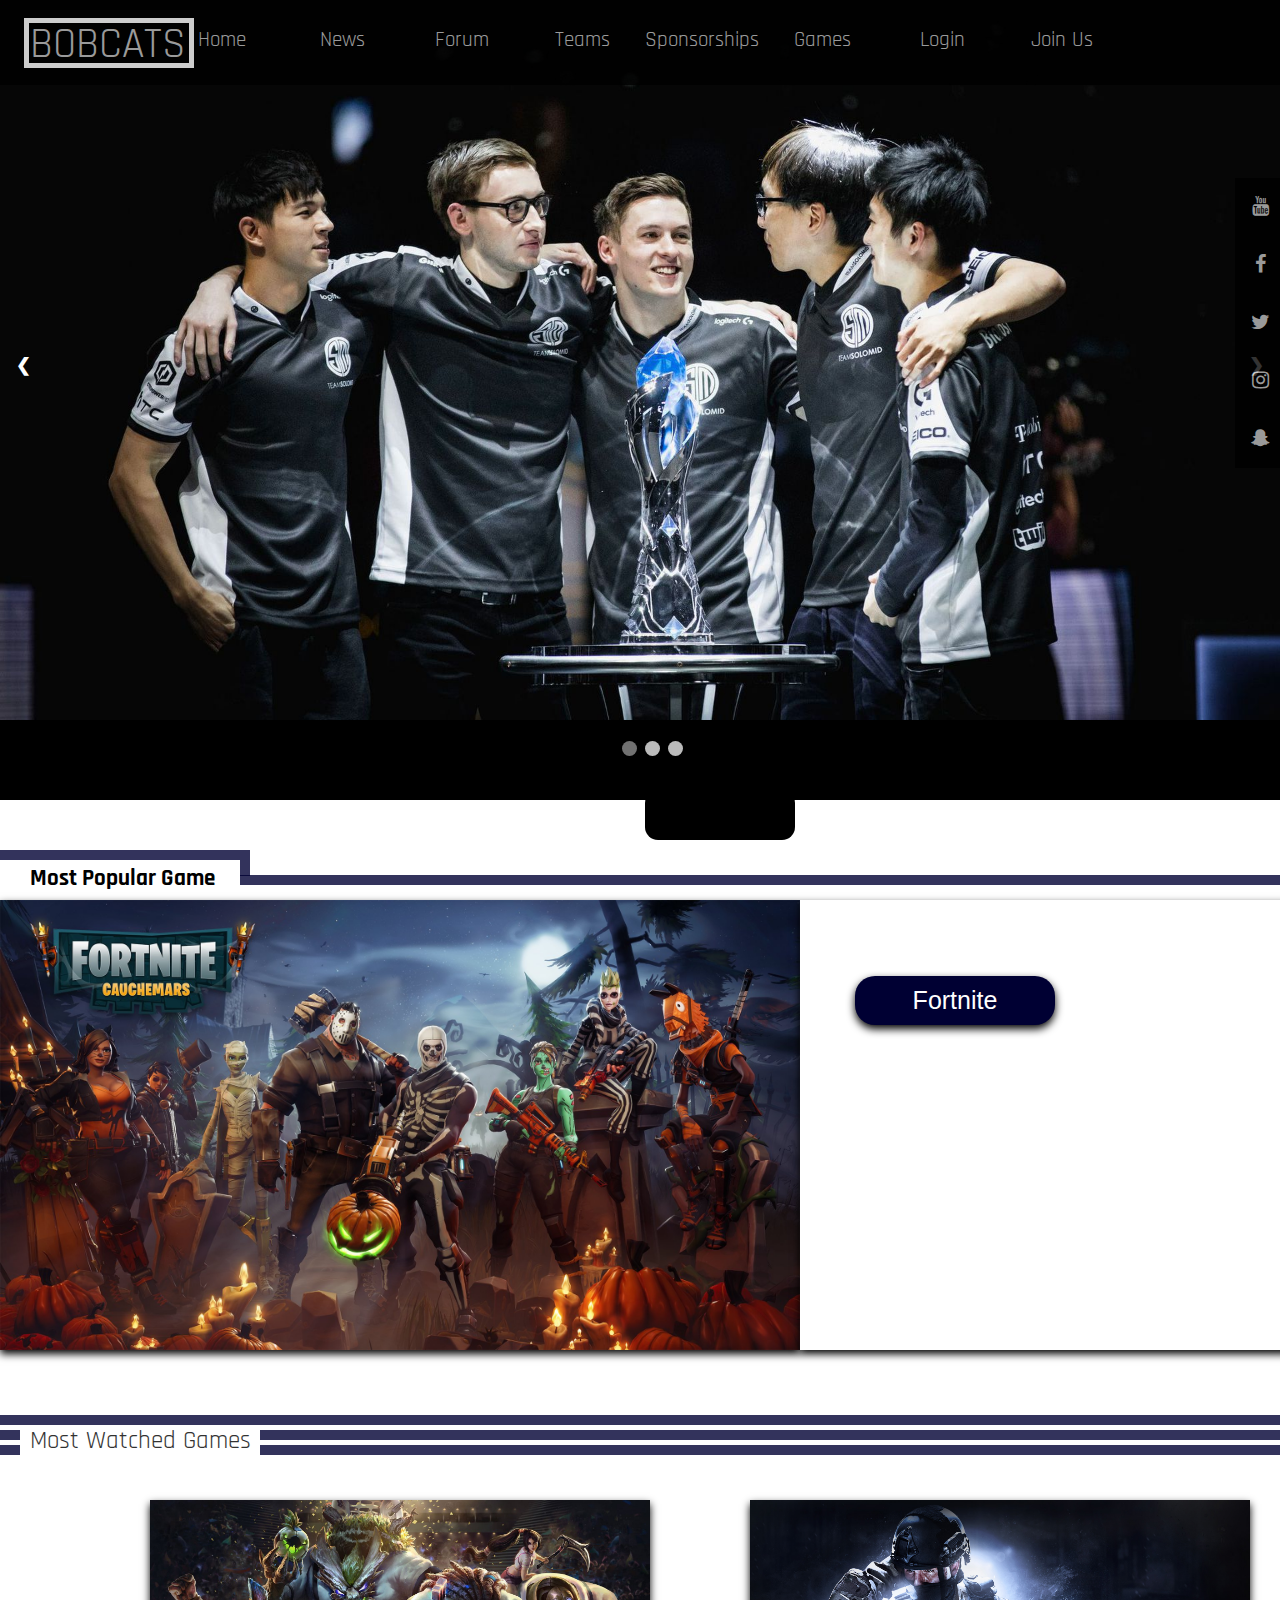
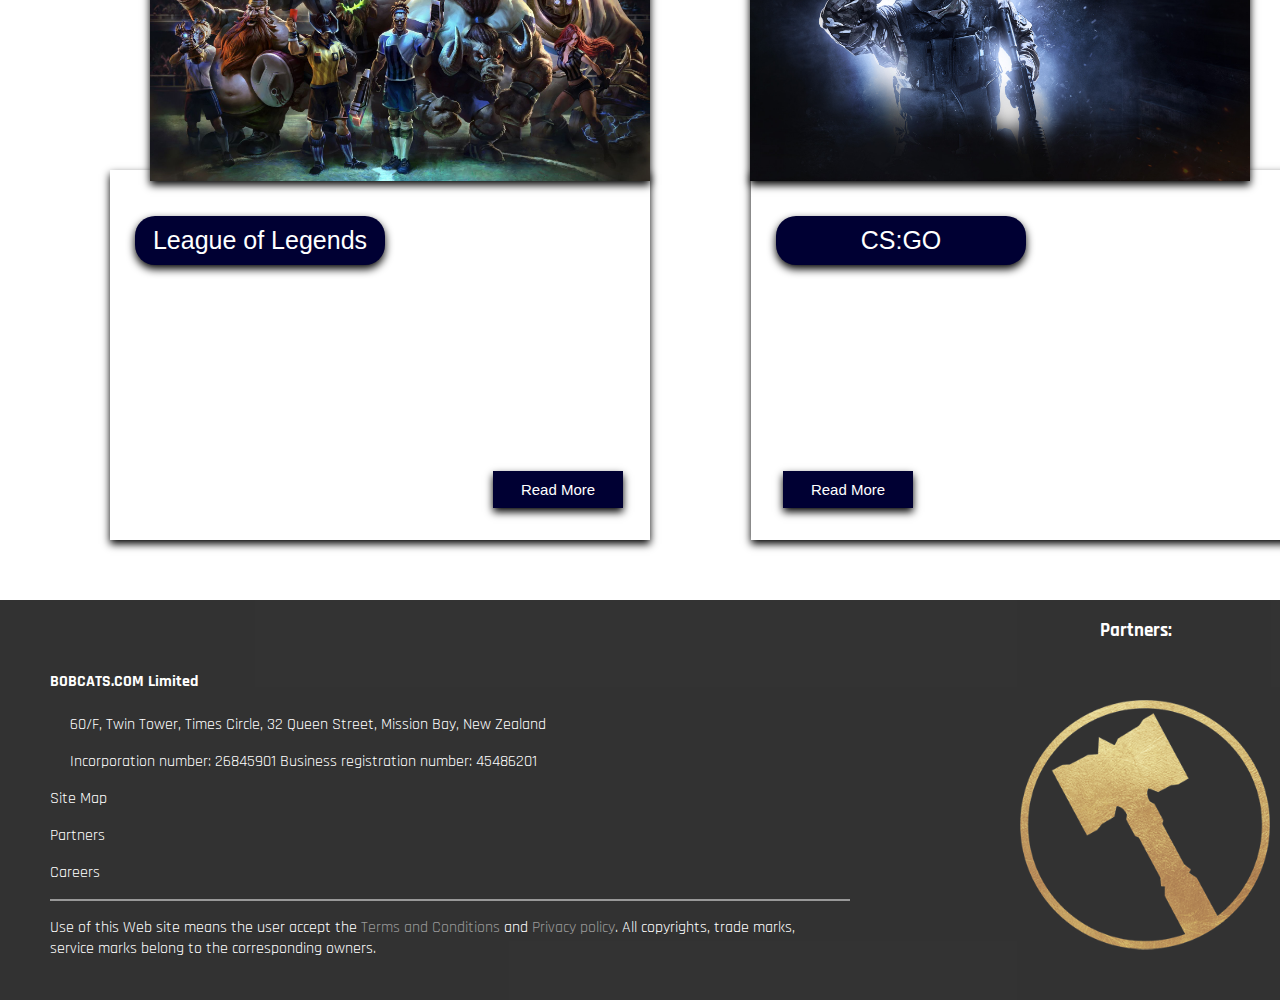
<file: Gaming Website/public_html/index.html>
<!DOCTYPE html>
<html>
<head>
  <meta charset="utf-8">
  <meta name="viewport" content="width=device-width, initial-scale=1.0">
  <title>Bobcats</title>
  <link rel="stylesheet" href="CSS/stylesheet.css" type="text/css">
  <link rel="stylesheet" href="https://cdnjs.cloudflare.com/ajax/libs/font-awesome/4.7.0/css/font-awesome.min.css">
  <link rel='stylesheet prefetch' href='http:////netdna.bootstrapcdn.com/font-awesome/4.0.3/css/font-awesome.css'>
  <link href="https://fonts.googleapis.com/css?family=Rajdhani:700" rel="stylesheet">
<!-- Font Link: https://fonts.google.com/?sort=popularity&selection.family=Rajdhani:700 -->
</head>
<body>

<script>
	alert("For full perfomance please follow this step: Open in Microsoft Edge, Zoom the page to 135%, Connect to the internet")
</script>

<!-- Header -->

<!-- Horizontal Navigation Link: http://css-snippets.com/simple-horizontal-navigation/ -->
<div class="nav">
      <ul>
		<div class="logoborder">
			
		</div>
		<div class="logo">
			<li><a href="index.html">BOBCATS</a></li>
		</div>
		<div class="navfont">
			<li class="home"><a href="index.html">Home</a></li>
			<li class="tutorials"><a href="news.html">News</a></li>
			<li class="about"><a href="forum.html">Forum</a></li>
			<li class="news"><a href="theteam.html">Teams</a></li>
			<li class="contact"><a href="sponsorships.html">Sponsorships</a></li>
			<li class="contact"><a href="games.html">Games</a></li>
			<li class="contact"><a href="login.html">Login</a></li>
			<li class="joinus"><a href="joinus.html">Join Us</a></li>
		<div>
      </ul>
</div>

</script>

<!-- Search Bar -->

<div class="search">
	<form style="margin:auto; max-width:300px">
		<span class="search1" style="font-size:30px; cursor:pointer" onclick="openNav()"><i class="fa fa-search"></i></span>
	</form>
</div>

<!-- Off-canvas Menu -->

<!-- Off-canvas Menu Link: https://www.w3schools.com/howto/tryit.asp?filename=tryhow_js_sidenav_push -->

<div id="mySidenav" class="sidenav">
  <a href="javascript:void(0)" class="closebtn" onclick="closeNav()">&times;</a>
  <input class="search3" type="text" placeholder="Search.." name="search2">
</div>

<script>
function openNav() {
    document.getElementById("mySidenav").style.width = "250px";
    document.getElementById("main").style.marginLeft = "250px";
}

function closeNav() {
    document.getElementById("mySidenav").style.width = "0";
    document.getElementById("main").style.marginLeft= "0";
}
</script>

<!-- Section2 -->

<!-- Slideshow Link: https://www.w3schools.com/howto/tryit.asp?filename=tryhow_js_slideshow -->
<!-- Image Overlay Title Link: https://www.w3schools.com/howto/tryit.asp?filename=tryhow_css_image_overlay_title -->

<div class="section2">

	<div class="slideshow-container">

		<div class="mySlides fade">
			<div class="numbertext">1 / 3</div>
				<div class="textimage">
					<img class="image" src="images/tsm.jpg" style="width:100%">
						<div class="overlay">
						<p><strong>The Dream Has Ended.</strong><br><br>
						Over the half-decade, Bobcats has never missed a North American finals. It has been three years since another team, Cloud9, was able to knocked Team Liquid out in 
						the finals and become NA LCS Champions and five years since TSM managed the same feat. Surprisingly, for the first time in NA LCS history, Our team will not be in the finals, 
						but none of the other champions will either.
						</p>
						</div>
				</div>
		</div>

		<div class="mySlides fade">
			<div class="numbertext">2 / 3</div>
				<div class="textimage">
					<img src="images/PUBGTICGN.jpg" style="width:100%">
						<div class="overlay">
						<p><strong>Season 1 Competition.</strong><br><br>
						Today PUBG cooperation is proud to announce PUBG Global Invitational 2018 (PGI 2018), an esports tournament where 20 top professional PUBG teams from all over the world will compete for a 
						total of US $2 million in prizes and the ultimate PUBG bragging rights. Bobcats team which represents New Zealand will take part in this tournament. It will take place 
						in Berlin, Germany from July 25 through July 29. 
						</p>
						</div>
				</div>
		</div>

		<div class="mySlides fade">
			<div class="numbertext">3 / 3</div>
				<div class="textimage">
					<img src="images/SKT.png" style="width:100%">
						<div class="overlay">
						<p><strong>New Skins</strong><br><br>
						The new set of SKT T1(aka Bobcats) Worlds skins are now available! All of the skins have updated particles, models, sound effects and visual effects plus 
						their unique recalls. These skins were also designed to reflect our team members characteristic. It costs 800 RP for each skin and 3800 RP for the whole set. 
						</p>
						</div>
				</div>
		</div>

		<a class="prev" onclick="plusSlides(-1)">&#10094;</a>
		<a class="next" onclick="plusSlides(1)">&#10095;</a>

	</div>
	<br>

	<div style="text-align:center">
		<span class="dot" onclick="currentSlide(1)"></span> 
		<span class="dot" onclick="currentSlide(2)"></span> 
		<span class="dot" onclick="currentSlide(3)"></span> 
	</div>

<script>
var slideIndex = 1;
showSlides(slideIndex);

function plusSlides(n) {
  showSlides(slideIndex += n);
}

function currentSlide(n) {
  showSlides(slideIndex = n);
}

function showSlides(n) {
  var i;
  var slides = document.getElementsByClassName("mySlides");
  var dots = document.getElementsByClassName("dot");
  if (n > slides.length) {slideIndex = 1}    
  if (n < 1) {slideIndex = slides.length}
  for (i = 0; i < slides.length; i++) {
      slides[i].style.display = "none";  
  }
  for (i = 0; i < dots.length; i++) {
      dots[i].className = dots[i].className.replace(" active", "");
  }
  slides[slideIndex-1].style.display = "block";  
  dots[slideIndex-1].className += " active";
}
</script>

</div>

<div class="box1">

</div>

<!-- Section3 -->


<div id="title">
	<h3>Most Popular Game</h3>
</div>


<div class="fortniteline1">
	<p></p>
</div>

<div class="fortniteline2">
	<p></p>
</div>

<div class="fortniteline3">
	<p></p>
</div>

<div class="section3">
	
	<img class="fortnite" src="images/fortnite.jpg" alt="Fortnite">
</div>

<div class="content3">
	<h1><button class="button1"><span>Fortnite </span></button></h1> <!-- Animated Button Link: https://www.w3schools.com/howto/tryit.asp?filename=tryhow_css_buttons_animate1 -->
	<p style="text-align:center">New to Fortnite? Want to become a pro as fast as possible? Watch our tutorials on demolishing the rifts. You will learn about places to get good loots and improving your 
	aiming and shooting skills.</p>
</div>


<!-- Section4 -->

<div id="title1">
	<p>Most Watched Games</p>
</div>

<div class="titleline1">
	<p></p>
</div>

<div class="titleline2">
	<p></p>
</div>

<div class="titleline3">
	<p></p>
</div>

<div class="titleline4">
	<p></p>
</div>

<div class="titleline5">
	<p></p>
</div>


<div class="section4">

	<img class="leagueoflegends" src="images/lol1.jpg" alt="Fortnite">
		<div class="content4">
			<h1><button class="buttonlol"><span>League of Legends </span></button></h1>
			<p style="text-align:center">Season 7 playoffs at 16 April. Team will play head-to-head with other teams from various regions. On the first day, we will clash with Liverpool in 
			Group A. Let's the thrill begins.</p>
			<br>
			<p><button class="button2"><span>Read More </span></button></p> <!-- Animated Button Link: https://www.w3schools.com/howto/tryit.asp?filename=tryhow_css_buttons_animate1 -->
		</div>
		
	
</div>


<!-- Section5 -->

<div class="section5">

	<img class="csgo" src="images/csgo.png" alt="CS:GO">
		<div class="content5">
			<h1><button class="buttoncs"><span>CS:GO </span></button></h1>
			<p style="text-align:center">Tips and strategies for the new bomb maps. Cobblestone and Overpass were the most hardest maps to play with according to the statistic. This tutorial will explain 
			how to plant the bomb with a good timing and using different strategies to bypass the maps.</p>
			<br>
			<p><button class="button3"><span>Read More </span></button></p> <!-- Animated Button Link: https://www.w3schools.com/howto/tryit.asp?filename=tryhow_css_buttons_animate1 -->
		</div>
</div>

<!-- Footer -->

<div class="footer">
	<footer>
		<div class="left">
			<h4>BOBCATS.COM Limited</h4>
			<p style="text-indent: 20px;">60/F, Twin Tower, Times Circle, 32 Queen Street, Mission Bay, New Zealand</p> 
			<p style="text-indent: 20px;">Incorporation number: 26845901 Business registration number: 45486201</p>
			<p><a class="link" href="">Site Map</a></p>
			<p><a class="link" href="">Partners</a></p>
			<p><a class="link" href="">Careers</a></p>
				<div class="horizontalline">
					<p></p>
				</div>
			<p>Use of this Web site means the user accept the <a href="" style="color:grey; text-decoration: none">Terms and Conditions</a> and <a href="" style="color:grey; text-decoration: none">Privacy policy<a>. All copyrights, trade marks,<br> service marks belong to the corresponding owners.
			</p>	
		</div>
		
		<div class="center" >
			<h3>Partners:</h3>
				<div>
			<a href="https://ironsidecomputers.com/"><img style="position:absolute; top: 100px; left: -80px" width="250px"; height="250px"; class="mySlide w3-animate-fading" src="images/ironside.png" alt="Ironside"></a>
			<a href="https://www.razer.com/"><img style="position:absolute; top: 100px; left: -80px" width="250px"; height="250px"; class="mySlide w3-animate-fading" class="sponsor2" src="images/razer.png" alt="Razer"></a>
			<a href="https://www.coca-colacompany.com/"><img style="position:absolute; top: 100px; left: -180px;" width="400px"; height="200px"; class="mySlide w3-animate-fading" class="sponsor3" src="images/cocacola.png" alt="Cocacola"></a>
				</div>
		</div>
		
<script>
var myIndex = 0;
carousel();

function carousel() {
    var i;
    var x = document.getElementsByClassName("mySlide");
    for (i = 0; i < x.length; i++) {
       x[i].style.display = "none";  
    }
    myIndex++;
    if (myIndex > x.length) {myIndex = 1}    
    x[myIndex-1].style.display = "block";  
    setTimeout(carousel, 2000);    
}
</script>
		
	</footer>
</div>


<!-- Sticky social media bar -->

<!-- Sticky Social Bar Link: https://dcrazed.net/html-css3-social-media-buttons/ -->

<div class="icon-bar">

	<a href="#" class="youtube"><i class="fa fa-youtube"></i></a>
	<a href="#" class="facebook"><i class="fa fa-facebook"></i></a> 
	<a href="#" class="twitter"><i class="fa fa-twitter"></i></a> 
	<a href="#" class="instagram"><i class="fa fa-instagram"></i></a> 
	<a href="#" class="snapchat"><i class="fa fa-snapchat-ghost"></i></a>
   
</div>

</body>
</html>
</file>
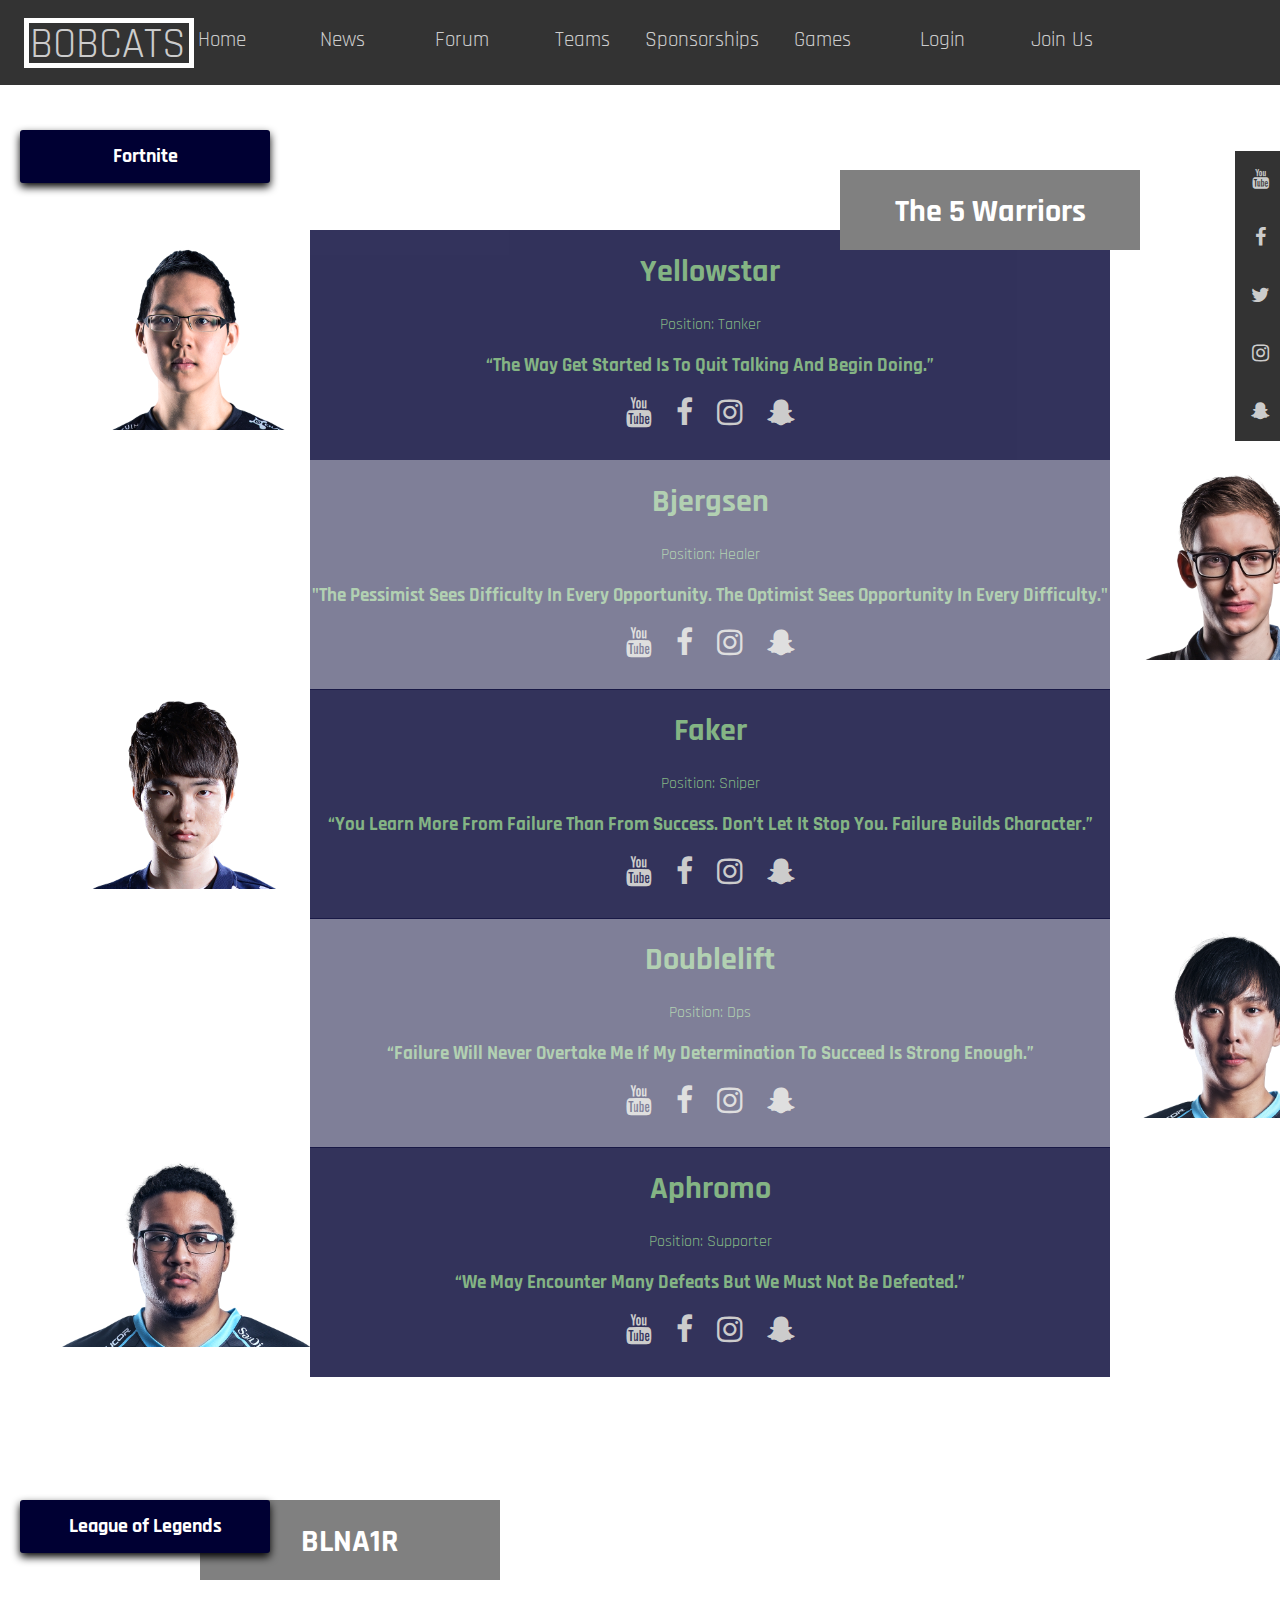
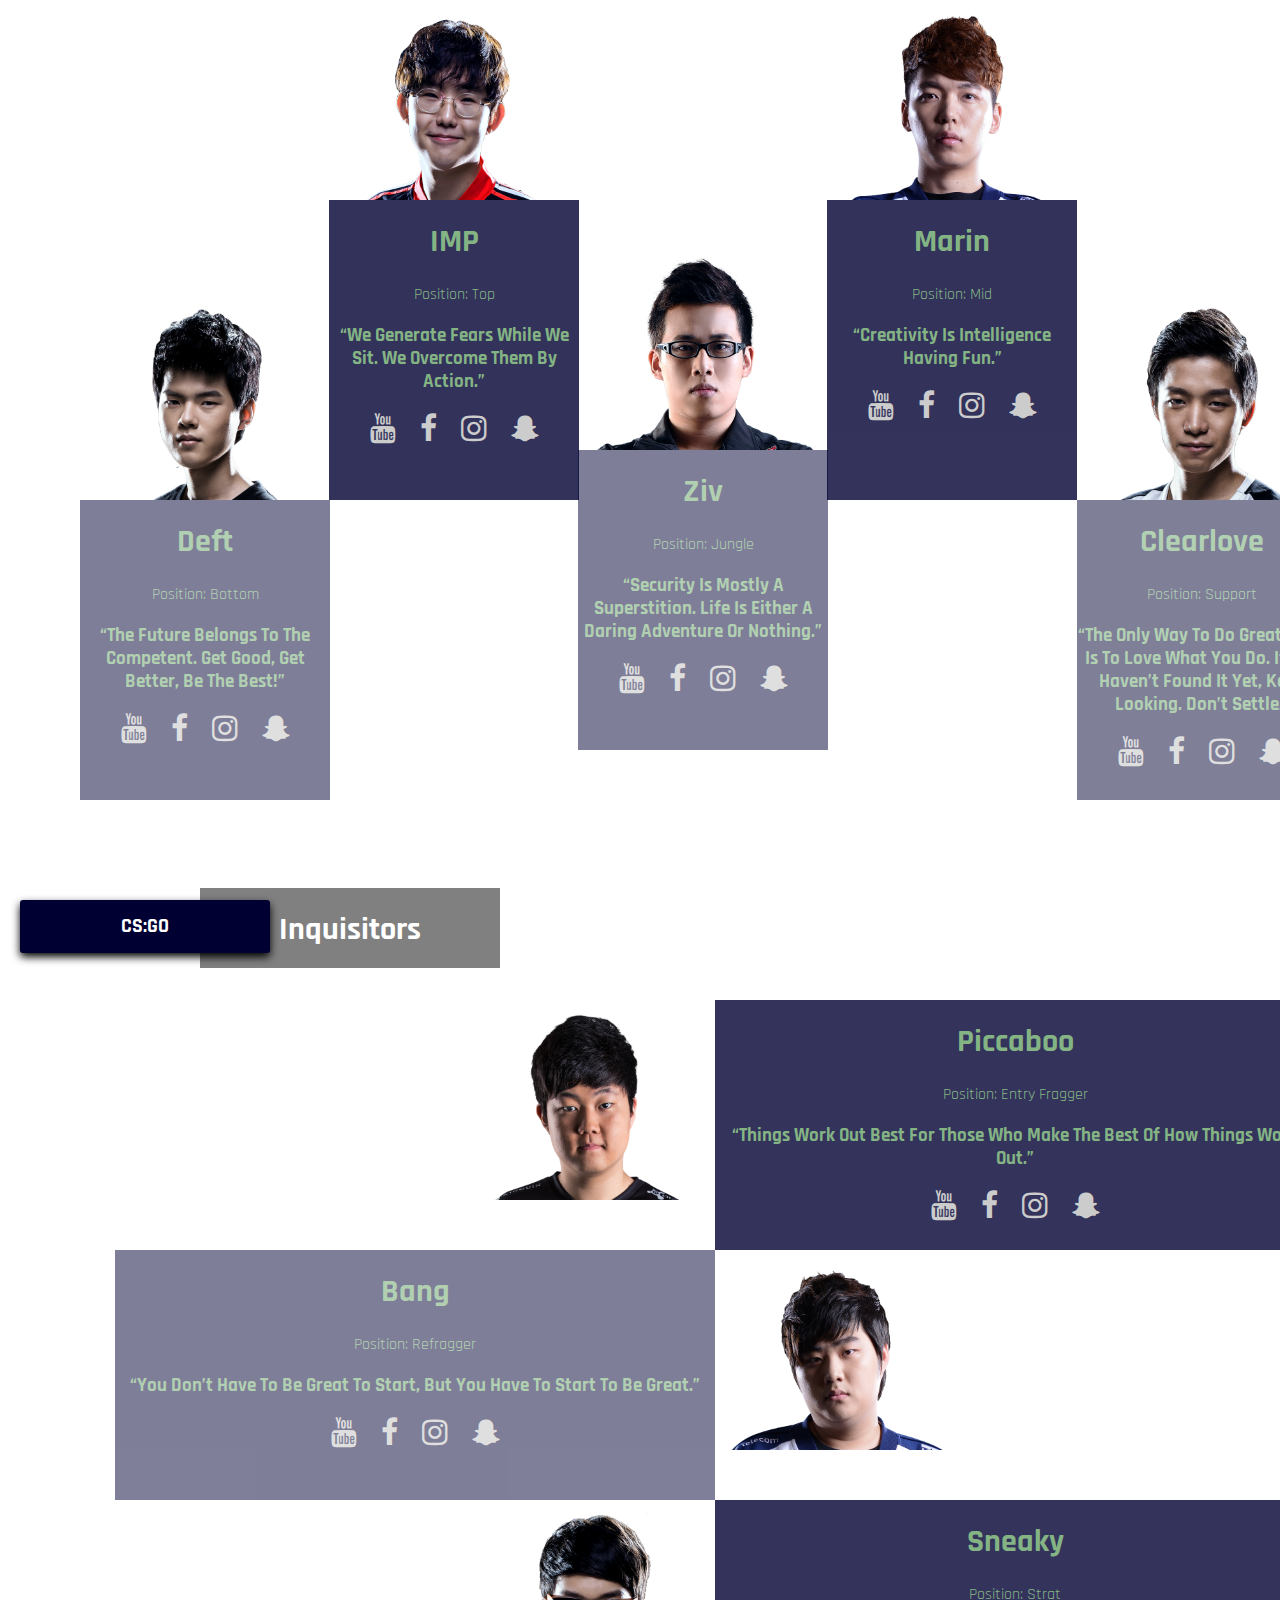
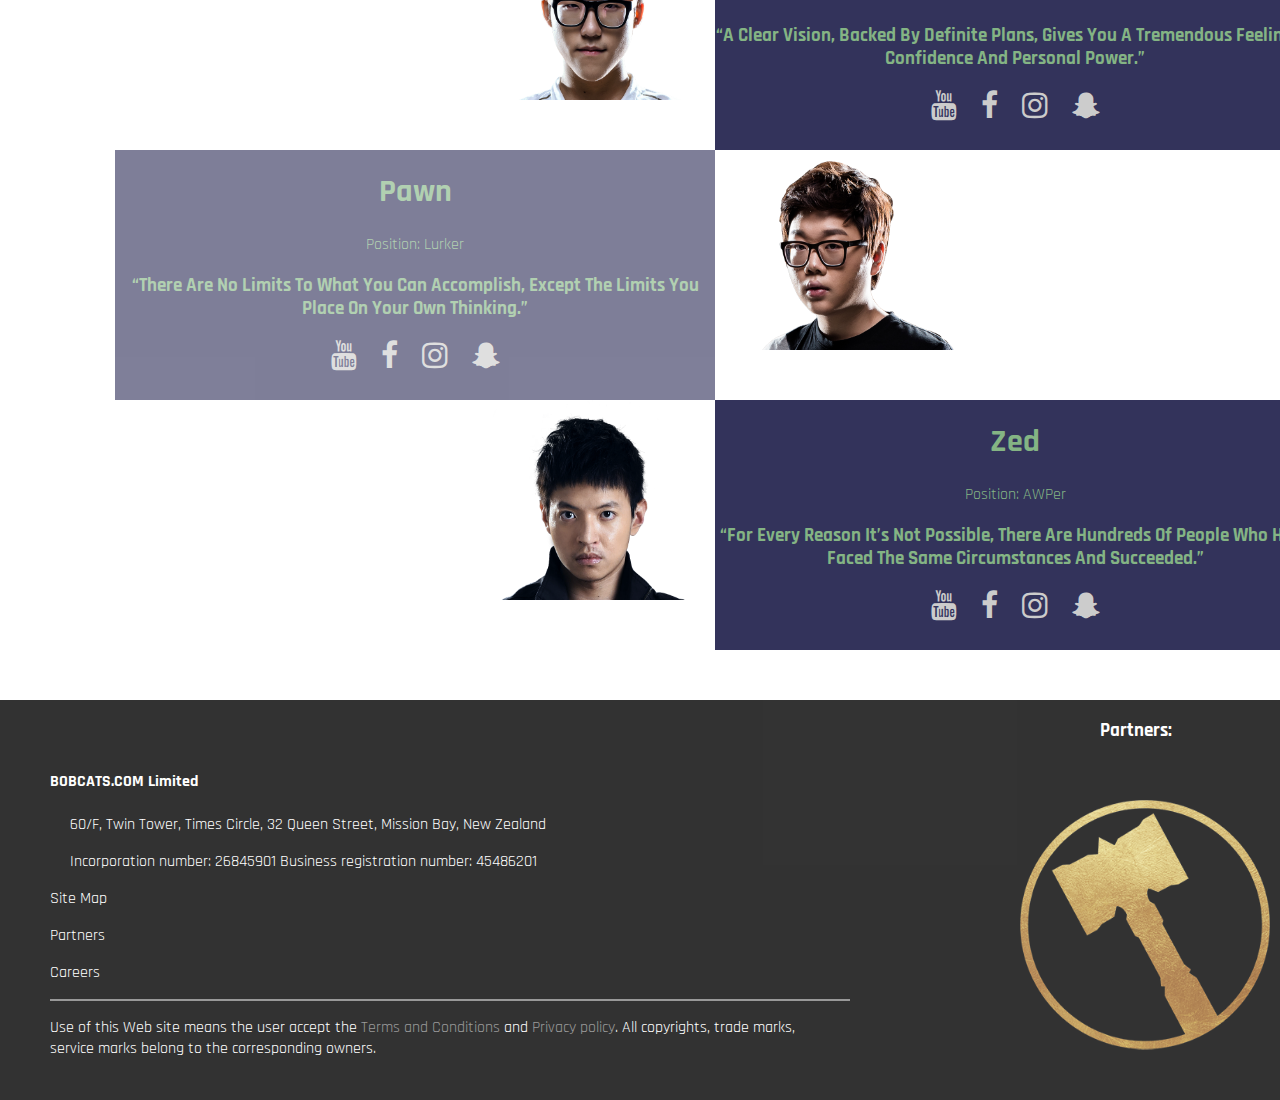
<file: Gaming Website/public_html/theteam.html>
<!DOCTYPE html>
<html>
<head>
  <meta charset="utf-8">
  <meta name="viewport" content="width=device-width">
  <title>Teams</title>
  <link rel="stylesheet" href="CSS/stylesheet1.css" type="text/css">
  <link rel="stylesheet" href="https://cdnjs.cloudflare.com/ajax/libs/font-awesome/4.7.0/css/font-awesome.min.css">
  <link rel='stylesheet prefetch' href='http:////netdna.bootstrapcdn.com/font-awesome/4.0.3/css/font-awesome.css'>
  <link href="https://fonts.googleapis.com/css?family=Rajdhani:700" rel="stylesheet">
</head>
<body>

<!-- Header -->

<script>
	alert("For full perfomance please follow this step: Open in Microsoft Edge,  Zoom the page to 135%, Connect to the internet")
</script>

<div class="nav">
      <ul>
		<div class="logoborder">
			
		</div>
		<div class="logo">
			<li><a href="index.html">BOBCATS</a></li>
		</div>
		<div class="navfont">
			<li class="home"><a href="index.html">Home</a></li>
			<li class="tutorials"><a href="news.html">News</a></li>
			<li class="about"><a href="forum.html">Forum</a></li>
			<li class="news"><a href="theteam.html">Teams</a></li>
			<li class="sponsorships"><a href="sponsorships.html">Sponsorships</a></li>
			<li class="games"><a href="games.html">Games</a></li>
			<li class="login"><a href="login.html">Login</a></li>
			<li class="joinus"><a href="joinus.html">Join Us</a></li>
		<div>
      </ul>
</div>

</script>

<!-- Search Bar -->

<div class="search">
	<form style="margin:auto;max-width:300px">
		<span class="search1" style="font-size:30px;cursor:pointer;" onclick="openNav()"><i class="fa fa-search"></i></span>
	</form>
</div>

<!-- Off-canvas Menu -->

<div id="mySidenav" class="sidenav">
  <a href="javascript:void(0)" class="closebtn" onclick="closeNav()">&times;</a>
  <input class="search3" type="text" placeholder="Search.." name="search2">
</div>

<script>
function openNav() {
    document.getElementById("mySidenav").style.width = "250px";
    document.getElementById("main").style.marginLeft = "250px";
}

function closeNav() {
    document.getElementById("mySidenav").style.width = "0";
    document.getElementById("main").style.marginLeft= "0";
}
</script>


<!-- Sticky social media bar -->
<div class="icon-bar">

	<a href="#" class="youtube"><i class="fa fa-youtube"></i></a>
	<a href="#" class="facebook"><i class="fa fa-facebook"></i></a> 
	<a href="#" class="twitter"><i class="fa fa-twitter"></i></a> 
	<a href="#" class="instagram"><i class="fa fa-instagram"></i></a> 
	<a href="#" class="snapchat"><i class="fa fa-snapchat-ghost"></i></a>
   
</div>

<!-- Fortnite -->

<!--List Of All Quotes link: https://www.briantracy.com/blog/personal-success/26-motivational-quotes-for-success/ -->

<div class="fortnite">
	<h1>Fortnite</h1>
</div>

<div class="teamname">
	<h1>The 5 Warriors</h1>
</div>

<div class="yellowstar">
	<img class="portrait1" src="images/yellowstartop.png" alt="yellowstar">
		<div class="contentyellowstar">
			<h1>Yellowstar</h1>
				<p>Position: Tanker</p>
					<h3>“The Way Get Started Is To Quit Talking And Begin Doing.”</h3>
						<a href="#" class="youtube1"><i class="fa fa-youtube"></i></a>
							<a href="#" class="facebook1"><i class="fa fa-facebook"></i></a>
								<a href="#" class="instagram1"><i class="fa fa-instagram"></i></a> 
									<a href="#" class="snapchat1"><i class="fa fa-snapchat-ghost"></i></a>
		</div>
</div>

<div class="bjergsen">
	<img class="portrait1" src="images/bjergsenjun.png" alt="PYL">
		<div class="contentbjergsen">
			<h1>Bjergsen</h1>
				<p>Position: Healer</p>
					<h3>"The Pessimist Sees Difficulty In Every Opportunity. The Optimist Sees Opportunity In Every Difficulty."</h3>
						<a href="#" class="youtube1"><i class="fa fa-youtube"></i></a>
							<a href="#" class="facebook1"><i class="fa fa-facebook"></i></a>
								<a href="#" class="instagram1"><i class="fa fa-instagram"></i></a> 
									<a href="#" class="snapchat1"><i class="fa fa-snapchat-ghost"></i></a>
		</div>
</div>

<div class="faker">
	<img class="portrait1" src="images/fakermid.png" alt="PYL">
		<div class="contentfaker">
			<h1>Faker</h1>
				<p>Position: Sniper</p>
					<h3>“You Learn More From Failure Than From Success. Don’t Let It Stop You. Failure Builds Character.”</h3>
						<a href="#" class="youtube1"><i class="fa fa-youtube"></i></a>
							<a href="#" class="facebook1"><i class="fa fa-facebook"></i></a>
								<a href="#" class="instagram1"><i class="fa fa-instagram"></i></a> 
									<a href="#" class="snapchat1"><i class="fa fa-snapchat-ghost"></i></a>
		</div>
</div>

<div class="doublelift">
	<img class="portrait1" src="images/doubleliftadc.png" alt="PYL">
		<div class="contentdoublelift">
			<h1>Doublelift</h1>
				<p>Position: Dps</p>
					<h3>“Failure Will Never Overtake Me If My Determination To Succeed Is Strong Enough.”</h3>
						<a href="#" class="youtube1"><i class="fa fa-youtube"></i></a>
							<a href="#" class="facebook1"><i class="fa fa-facebook"></i></a>
								<a href="#" class="instagram1"><i class="fa fa-instagram"></i></a> 
									<a href="#" class="snapchat1"><i class="fa fa-snapchat-ghost"></i></a>
		</div>
</div>

<div class="aphromo">
	<img class="portrait1" src="images/aphromosupp.png" alt="PYL">
		<div class="contentaphromo">
			<h1>Aphromo</h1>
				<p>Position: Supporter</p>
					<h3>“We May Encounter Many Defeats But We Must Not Be Defeated.”</h3>
						<a href="#" class="youtube1"><i class="fa fa-youtube"></i></a>
							<a href="#" class="facebook1"><i class="fa fa-facebook"></i></a>
								<a href="#" class="instagram1"><i class="fa fa-instagram"></i></a> 
									<a href="#" class="snapchat1"><i class="fa fa-snapchat-ghost"></i></a>
		</div>
</div>

<!-- League of Legends -->

<div class="lol">
	<h1>League of Legends</h1>
</div>

<div class="teamname1">
	<h1>BLNA1R</h1>
</div>

<div class="cha1">
	<img class="portrait1" src="images/1.png" alt="Character1">
		<div class="contentcha1">
			<h1>IMP</h1>
				<p>Position: Top</p>
					<h3>“We Generate Fears While We Sit. We Overcome Them By Action.”</h3>
						<a href="#" class="youtube1"><i class="fa fa-youtube"></i></a>
							<a href="#" class="facebook1"><i class="fa fa-facebook"></i></a>
								<a href="#" class="instagram1"><i class="fa fa-instagram"></i></a> 
									<a href="#" class="snapchat1"><i class="fa fa-snapchat-ghost"></i></a>
		</div>
</div>

<div class="cha2">
	<img class="portrait1" src="images/2.png" alt="Character2">
		<div class="contentcha2">
			<h1>Ziv</h1>
				<p>Position: Jungle</p>
					<h3>“Security Is Mostly A Superstition. Life Is Either A Daring Adventure Or Nothing.”</h3>
						<a href="#" class="youtube1"><i class="fa fa-youtube"></i></a>
							<a href="#" class="facebook1"><i class="fa fa-facebook"></i></a>
								<a href="#" class="instagram1"><i class="fa fa-instagram"></i></a> 
									<a href="#" class="snapchat1"><i class="fa fa-snapchat-ghost"></i></a>
		</div>
</div>

<div class="cha3">
	<img class="portrait1" src="images/3.png" alt="Character3">
		<div class="contentcha3">
			<h1>Marin</h1>
				<p>Position: Mid</p>
					<h3>“Creativity Is Intelligence Having Fun.”</h3>
						<a href="#" class="youtube1"><i class="fa fa-youtube"></i></a>
							<a href="#" class="facebook1"><i class="fa fa-facebook"></i></a>
								<a href="#" class="instagram1"><i class="fa fa-instagram"></i></a> 
									<a href="#" class="snapchat1"><i class="fa fa-snapchat-ghost"></i></a>
		</div>
</div>

<div class="cha4">
	<img class="portrait1" src="images/4.png" alt="Character4">
		<div class="contentcha4">
			<h1>Deft</h1>
				<p>Position: Bottom</p>
					<h3>“The Future Belongs To The Competent. Get Good, Get Better, Be The Best!”</h3>
						<a href="#" class="youtube1"><i class="fa fa-youtube"></i></a>
							<a href="#" class="facebook1"><i class="fa fa-facebook"></i></a>
								<a href="#" class="instagram1"><i class="fa fa-instagram"></i></a> 
									<a href="#" class="snapchat1"><i class="fa fa-snapchat-ghost"></i></a>
		</div>
</div>

<div class="cha5">
	<img class="portrait1" src="images/5.png" alt="Character5">
		<div class="contentcha5">
			<h1>Clearlove</h1>
				<p>Position: Support</p>
					<h3>“The Only Way To Do Great Work Is To Love What You Do. If You Haven’t Found It Yet, Keep Looking. Don’t Settle.”</h3>
						<a href="#" class="youtube1"><i class="fa fa-youtube"></i></a>
							<a href="#" class="facebook1"><i class="fa fa-facebook"></i></a>
								<a href="#" class="instagram1"><i class="fa fa-instagram"></i></a> 
									<a href="#" class="snapchat1"><i class="fa fa-snapchat-ghost"></i></a>
		</div>
</div>

<!-- CS:GO -->

<div class="csgo">
	<h1>CS:GO</h1>
</div>

<div class="teamname2">
	<h1>Inquisitors</h1>
</div>

<div class="char1">
	<img class="portrait1" src="images/huni.png" alt="Character1">
		<div class="contentchar1">
			<h1>Piccaboo</h1>
				<p>Position: Entry Fragger</p>
					<h3>“Things Work Out Best For Those Who Make The Best Of How Things Work Out.”</h3>
						<a href="#" class="youtube1"><i class="fa fa-youtube"></i></a>
							<a href="#" class="facebook1"><i class="fa fa-facebook"></i></a>
								<a href="#" class="instagram1"><i class="fa fa-instagram"></i></a> 
									<a href="#" class="snapchat1"><i class="fa fa-snapchat-ghost"></i></a>
		</div>
</div>

<div class="char2">
	<img class="portrait1" src="images/bang.png" alt="Character2">
		<div class="contentchar2">
			<h1>Bang</h1>
				<p>Position: Refragger</p>
					<h3>“You Don’t Have To Be Great To Start, But You Have To Start To Be Great.”</h3>
						<a href="#" class="youtube1"><i class="fa fa-youtube"></i></a>
							<a href="#" class="facebook1"><i class="fa fa-facebook"></i></a>
								<a href="#" class="instagram1"><i class="fa fa-instagram"></i></a> 
									<a href="#" class="snapchat1"><i class="fa fa-snapchat-ghost"></i></a>
		</div>
</div>

<div class="char3">
	<img class="portrait1" src="images/kakao.png" alt="Character3">
		<div class="contentchar3">
			<h1>Sneaky</h1>
				<p>Position: Strat</p>
					<h3>“A Clear Vision, Backed By Definite Plans, Gives You A Tremendous Feeling Of Confidence And Personal Power.”</h3>
						<a href="#" class="youtube1"><i class="fa fa-youtube"></i></a>
							<a href="#" class="facebook1"><i class="fa fa-facebook"></i></a>
								<a href="#" class="instagram1"><i class="fa fa-instagram"></i></a> 
									<a href="#" class="snapchat1"><i class="fa fa-snapchat-ghost"></i></a>
		</div>
</div>

<div class="char4">
	<img class="portrait1" src="images/pawn.png" alt="Character4">
		<div class="contentchar4">
			<h1>Pawn</h1>
				<p>Position: Lurker</p>
					<h3>“There Are No Limits To What You Can Accomplish, Except The Limits You Place On Your Own Thinking.”</h3>
						<a href="#" class="youtube1"><i class="fa fa-youtube"></i></a>
							<a href="#" class="facebook1"><i class="fa fa-facebook"></i></a>
								<a href="#" class="instagram1"><i class="fa fa-instagram"></i></a> 
									<a href="#" class="snapchat1"><i class="fa fa-snapchat-ghost"></i></a>
		</div>
</div>

<div class="char5">
	<img class="portrait1" src="images/westdoor.png" alt="Character5">
		<div class="contentchar5">
			<h1>Zed</h1>
				<p>Position: AWPer</p>
					<h3>“For Every Reason It’s Not Possible, There Are Hundreds Of People Who Have Faced The Same Circumstances And Succeeded.”</h3>
						<a href="#" class="youtube1"><i class="fa fa-youtube"></i></a>
							<a href="#" class="facebook1"><i class="fa fa-facebook"></i></a>
								<a href="#" class="instagram1"><i class="fa fa-instagram"></i></a> 
									<a href="#" class="snapchat1"><i class="fa fa-snapchat-ghost"></i></a>
		</div>
</div>

<!-- Footer -->

<div class="footer1">
	<footer>
		<div class="left">
			<h4>BOBCATS.COM Limited</h4>
			<p style="text-indent: 20px;">60/F, Twin Tower, Times Circle, 32 Queen Street, Mission Bay, New Zealand</p> 
			<p style="text-indent: 20px;">Incorporation number: 26845901 Business registration number: 45486201</p>
			<p><a class="link" href="">Site Map</a></p>
			<p><a class="link" href="">Partners</a></p>
			<p><a class="link" href="">Careers</a></p>
				<div class="horizontalline">
					<p></p>
				</div>
			<p>Use of this Web site means the user accept the <a href="" style="color:grey; text-decoration: none">Terms and Conditions</a> and <a href="" style="color:grey; text-decoration: none">Privacy policy<a>. All copyrights, trade marks,<br> service marks belong to the corresponding owners.
			</p>	
		</div>
		
		<div class="center" >
			<h3>Partners:</h3>
				<div>
			<a href="https://ironsidecomputers.com/"><img style="position:absolute; top: 100px; left: -80px" width="250px"; height="250px"; class="mySlide w3-animate-fading" src="images/ironside.png" alt="Ironside"></a>
			<a href="https://www.razer.com/"><img style="position:absolute; top: 100px; left: -80px" width="250px"; height="250px"; class="mySlide w3-animate-fading" class="sponsor2" src="images/razer.png" alt="Razer"></a>
			<a href="https://www.coca-colacompany.com/"><img style="position:absolute; top: 100px; left: -180px;" width="400px"; height="200px"; class="mySlide w3-animate-fading" class="sponsor3" src="images/cocacola.png" alt="Cocacola"></a>
				</div>
		</div>
		
<script>
var myIndex = 0;
carousel();

function carousel() {
    var i;
    var x = document.getElementsByClassName("mySlide");
    for (i = 0; i < x.length; i++) {
       x[i].style.display = "none";  
    }
    myIndex++;
    if (myIndex > x.length) {myIndex = 1}    
    x[myIndex-1].style.display = "block";  
    setTimeout(carousel, 2000);    
}
</script>
		
	</footer>
</div>
</file>
<file: Gaming Website/public_html/CSS/stylesheet.css>
body {
  margin: 0;
  padding: 0;
 font-family: 'Rajdhani', sans-serif;
}

.nav {
	position: fixed;
	width: 100%;
	top: 0;
	left: 0;
}

/* Header */

.logo {
	font-family: 'Rajdhani', sans-serif;
	font-size: 30px;
	position: absolute;
	top: 20px;
	left: 30px;
	
}

.logoborder	{
	border: 5px solid white;
	width: 160px;
	height: 40px;
	position: absolute;
	top: 18px;
	left: 24px;
}

.navfont {
	font-family: 'Rajdhani', sans-serif;
	font-size: 15px;
}
 
.nav ul{
	position: relative;
  list-style: none;
  background-color: black;
  opacity: 0.8;
  text-align: center;
  padding: 15px 0 20px 0;
  margin: 0;
}

.nav a {
  text-decoration: none;
  color: #C0C0C0;
  display: block;
  transition: .3s background-color;
}
 
.nav a:hover {
  color: white;
}
 
 
@media screen and (min-width: 600px) {
  .nav li {
    width: 120px;
    border-bottom: none;
    height: 50px;
    line-height: 50px;
    font-size: 1.4em;
  }
 
.nav li {
    display: inline-block;
    margin-right: -4px;
  }
 
 /* Search Button */
 
.search {
	position: fixed;
	top: 25px;
	left: 1370px;
}

.search1 {
	background-color: inherit; 
	border: none; 
	color: #C0C0C0;
	cursor: pointer;
}

.search1:hover {
	color: white;
}

/* Color of search when type */

.search3 {
	background-color: inherit;
	border: none;
	font-size: 40px;
	
}

/* Off-canvas Menu */

.sidenav {
    height: 100%;
    width: 0;
    position: fixed;
    z-index: 1;
    top: 0;
    left: 0;
    background-color: #111;
    overflow-x: hidden;
    transition: 0.5s;
    padding-top: 60px;
}

.sidenav a {
    padding: 8px 8px 8px 32px;
    text-decoration: none;
    font-size: 25px;
    color: #818181;
    display: block;
    transition: 0.3s;
}

.sidenav a:hover {
    color: #f1f1f1;
}

.sidenav .closebtn {
    position: absolute;
    top: 0;
    right: 25px;
    font-size: 36px;
    margin-left: 50px;
}

#main {
    transition: margin-left .5s;
    padding: 16px;
}

@media screen and (max-height: 450px) {
  .sidenav {padding-top: 15px;}
  .sidenav a {font-size: 18px;}
}


/* Section2 */
	
.section2 {
	width: 100%;
	background-color: black;
	height: 800px;
	position: absolute;
	top: 0px;
	z-index: -1;
}
	
/* Slideshow */

.mySlides {display: none}
img {vertical-align: middle;}

/* Slideshow container */
.slideshow-container {
  width: 100%;
  position: relative;
  margin: auto;
}

/* Next & previous buttons */
.prev, .next {
  cursor: pointer;
  position: absolute;
  top: 50%;
  width: auto;
  padding: 16px;
  margin-top: -22px;
  color: white;
  font-weight: bold;
  font-size: 18px;
  transition: 0.6s ease;
  border-radius: 0 3px 3px 0;
}

/* Position the "next button" to the right */
.next {
  right: 0;
  border-radius: 3px 0 0 3px;
}

/* On hover, add a black background color with a little bit see-through */
.prev:hover, .next:hover {
  background-color: rgba(0,0,0,0.8);
}


/* Number text (1/3 etc) */
.numbertext {
  color: #f2f2f2;
  font-size: 12px;
  padding: 8px 12px;
  position: absolute;
  top: 80px;
}

/* The dots/bullets/indicators */
.dot {
  cursor: pointer;
  height: 15px;
  width: 15px;
  margin: 0 2px;
  background-color: #bbb;
  border-radius: 50%;
  display: inline-block;
  transition: background-color 0.6s ease;
  position: relative;
  left: 1%;
}

.active, .dot:hover {
  background-color: #717171;
}

/* Fading animation */
.fade {
  -webkit-animation-name: fade;
  -webkit-animation-duration: 1.5s;
  animation-name: fade;
  animation-duration: 1.5s;
}

@-webkit-keyframes fade {
  from {opacity: .4} 
  to {opacity: 1}
}

@keyframes fade {
  from {opacity: .4} 
  to {opacity: 1}
}

/* On smaller screens, decrease text size */
@media only screen and (max-width: 300px) {
  .prev, .next,.text {font-size: 11px}
}

/* Black background to color the slideshows from up until the dots */
.box1 {
	background-color: black;
	width: 150px;
	height: 50px;
	position: absolute;
	top: 790px;
	left: 645px;
	z-index: -10;
	border-radius: 13px;
}
	
/* Text over images */
.textimage {
	position: relative;
	width: 100%;
}


.image {
  display: block;
  width: 100%;
  height: auto;
}

.overlay {
  position: absolute; 
  bottom: 0; 
  left: 1.2%;
  background: rgb(0, 0, 0);
  background: rgba(0, 0, 0, 0.5); /* Black see-through */
  color: #f1f1f1; 
  width: 90%;
  height: 100px;
  transition: .5s ease;
  opacity:0;
  color: white;
  font-size: 20px;
  text-align: justify;
  padding: 50px;
  padding-top: 0;
  
  
}

.textimage:hover .overlay {
  opacity: 1;
}

/* Section3 */

.section3 {
	position: absolute;
	top: 900px;
	left: 0;
	z-index: -1;
	
}

#title {
	position: absolute;
	top: 840px;
	left: 30px;
	font-size: 20px;
	z-index: -1;
}

.fortniteline1 {
	width: 1170px;
	height: 10px;
	position: absolute;
	top: 875px;
	left: 240px;
	background-color: #000033;
	opacity:0.8;
	z-index: -1;
}

.fortniteline2 {
	width: 240px;
	height: 10px;
	position: absolute;
	top: 850px;
	left: 0px;
	background-color: #000033;
	opacity:0.8;
	z-index: -1;
}

.fortniteline3 {
	width: 10px;
	height: 25.5px;
	position: absolute;
	top: 850px;
	left: 240px;
	background-color: #000033;
	opacity:0.8;
	z-index: -1;
}


.fortnite {
	width: 800px;
	box-shadow: 0 4px 8px 0 rgba(0, 0, 0, 1);
}

.content3 {
	width: 510px;
	height: 350px;
	position: absolute;
	top: 900px;
	left: 800px;
	text-align: justify;
	background-color: white;	
	color: black;
	box-shadow: 0 4px 8px 0 rgba(0, 0, 0, 1);
	padding: 50px;
	background-image: url("http://ak8.picdn.net/shutterstock/videos/11818658/thumb/1.jpg");
	z-index: -1;
	color: white;
}

/* Fortnite Animated Button */

.button1 {
  border-radius: 20px;
  border: none;
  background-color: #000033;
  color: white;
  text-align: center;
  font-size: 25px;
  padding: 10px;
  width: 200px;
  transition: all 0.5s;
  cursor: pointer;
  margin: 5px;
  box-shadow: 0 4px 8px 0 rgba(0, 0, 0, 1);
}

.button1 span {
  cursor: pointer;
  display: inline-block;
  position: relative;
  transition: 0.5s;
}

.button1 span:after {
  content: '\00bb';
  position: absolute;
  opacity: 0;
  top: 0;
  right: -20px;
  transition: 0.5s;
}

.button1:hover span {
  padding-right: 25px;
}

.button1:hover span:after {
  opacity: 1;
  right: 0;
}


/* Section 4 */

#title1 {
	opacity: 0.8;
	position: absolute;
	top: 1400px;
	left: 30px;
	font-size: 25px;
	z-index: -1;
}

.titleline1 {
	width: 1410px;
	height: 10px;
	position: absolute;
	top: 1415px;
	left: 0px;
	background-color: #000033;
	opacity:0.8;
	z-index: -1;
}

.titleline2 {
	width: 1150px;
	height: 10px;
	position: absolute;
	top: 1430px;
	left: 260px;
	background-color: #000033;
	opacity:0.8;
	z-index: -1;
}

.titleline3 {
	width: 1150px;
	height: 10px;
	position: absolute;
	top: 1445px;
	left: 260px;
	background-color: #000033;
	opacity:0.8;
	z-index: -1;
}

.titleline4 {
	width: 20px;
	height: 10px;
	position: absolute;
	top: 1430px;
	left: 0;
	background-color: #000033;
	opacity:0.8;
	z-index: -1;
}

.titleline5 {
	width: 20px;
	height: 10px;
	position: absolute;
	top: 1445px;
	left: 0;
	background-color: #000033;
	opacity:0.8;
	z-index: -1;
}

.section4 {
	position: absolute;
	top: 1500px;
	left: 150px;
	z-index: -1;
	
}

.leagueoflegends {
	width: 500px;
	box-shadow: 0 4px 8px 0 rgba(0, 0, 0, 1);
}

.content4 {
	position: absolute;
	text-align: justify;
	background-color: white;
	color: black;
	top: 270px;
	left: -40px;
	z-index: -1;
	width: 100%;
	height: 330px;
	box-shadow: 0 4px 8px 0 rgba(0, 0, 0, 1);
	padding: 20px;
	z-index: -1;
	background-image: url("http://backgroundcheckall.com/wp-content/uploads/2017/12/background-geometric-black-9.jpg");
	color: white;
}

/* League of Legends Animated Button */

.buttonlol {
  border-radius: 20px;
  border: none;
  background-color: #000033;
  color: white;
  text-align: center;
  font-size: 25px;
  padding: 10px;
  width: 250px;
  transition: all 0.5s;
  cursor: pointer;
  margin: 5px;
  box-shadow: 0 4px 8px 0 rgba(0, 0, 0, 1);
}


.buttonlol:hover {
  opacity: 0.8;
}


/* Read More Animated Button */


.button2 {
  border: none;
  background-color: #000033;
  color: white;
  text-align: center;
  font-size: 15px;
  padding: 10px;
  width: 130px;
  transition: all 0.5s;
  cursor: pointer;
  margin: 5px;
  box-shadow: 0 4px 8px 0 rgba(0, 0, 0, 1);
  position: absolute;
  top: 80%;
  left: 70%;
}

.button2 span {
  cursor: pointer;
  display: inline-block;
  position: relative;
  transition: 0.5s;
}

.button2 span:after {
  content: '\00bb';
  position: absolute;
  opacity: 0;
  top: 0;
  right: -20px;
  transition: 0.5s;
}

.button2:hover span {
  padding-right: 25px;
}

.button2:hover span:after {
  opacity: 1;
  right: 0;
}


/* Section 5 */

.section5 {
	position: absolute;
	top: 1500px;
	left: 750px;
	z-index: -1;
	
}

.csgo {
	width: 500px;
	box-shadow: 0 4px 8px 0 rgba(0, 0, 0, 1);
}

.content5 {
	position: absolute;
	text-align: justify;
	background-color: white;
	color: white;
	top: 270px;
	left: 1px;
	z-index: -1;
	width: 100%;
	height: 330px;
	box-shadow: 0 4px 8px 0 rgba(0, 0, 0, 1);
	padding: 20px;
	z-index: -1;
	background-image: url("http://sfwallpaper.com/images/gray-abstract-wallpaper-29.jpg");
	
}

/* CS:GO Animated Button */

.buttoncs {
  border-radius: 20px;
  border: none;
  background-color: #000033;
  color: white;
  text-align: center;
  font-size: 25px;
  padding: 10px;
  width: 250px;
  transition: all 0.5s;
  cursor: pointer;
  margin: 5px;
  box-shadow: 0 4px 8px 0 rgba(0, 0, 0, 1);
}


.buttoncs:hover {
  opacity: 0.8;
}

/* Read More Animated Button */


.button3 {
  border: none;
  background-color: #000033;
  color: white;
  text-align: center;
  font-size: 15px;
  padding: 10px;
  width: 130px;
  transition: all 0.5s;
  cursor: pointer;
  margin: 5px;
  box-shadow: 0 4px 8px 0 rgba(0, 0, 0, 1);
  position: absolute;
  top: 80%;
  left: 5%;
}

.button3 span {
  cursor: pointer;
  display: inline-block;
  position: relative;
  transition: 0.5s;
}

.button3 span:after {
  content: '\00bb';
  position: absolute;
  opacity: 0;
  top: 0;
  right: -20px;
  transition: 0.5s;
}

.button3:hover span {
  padding-right: 25px;
}

.button3:hover span:after {
  opacity: 1;
  right: 0;
}


/* Footer */

.footer {
	width: 100%;
	background-color: black;
	opacity: 0.8;
	position: absolute;
	top: 2200px;
	height: 400px;
	
}

.left {
	position: absolute;
	top: 50px;
	left: 50px;
	text-align: justify;
	color: white;
}

.link {
	text-decoration: inherit;
	color: white;
}

.center {
	color: white;
	position: absolute;
	top: 0;
	left: 1100px;
}

.horizontalline {
	width: 800px;
	height: 2px;
	background-color: grey;
}

/* Sticky social bar */
.icon-bar {
  position: fixed;
  top: 35.9%;
  left: 96.5%;
  -webkit-transform: translateY(-50%);
  -ms-transform: translateY(-50%);
  transform: translateY(-50%);
}

.icon-bar a {
  display: block;
  text-align: center;
  padding: 16px;
  transition: all 0.3s ease;
  color: #C0C0C0;
  font-size: 20px;
}

.icon-bar a:hover {
    background-color: #000;
	color: white;
}

.facebook {
  background-color: black;
  opacity: 0.8;
  color: white;
}

.twitter {
  background-color: black;
  opacity: 0.8;
  color: white;
}

.instagram {
   background-color: black;
  opacity: 0.8;
  color: white;
}

.snapchat {
  background-color: black;
  opacity: 0.8;
  color: white;
  text-shadow: -1px 0 black, 0 1px black, 1px 0 black, 0 -1px black;
}

.youtube {
   background-color: black;
  opacity: 0.8;
  color: white;
}
</file>
<file: Gaming Website/public_html/CSS/stylesheet1.css>
body {
  margin: 0;
  padding: 0;
 font-family: 'Rajdhani', sans-serif;
}

.nav {
	position: fixed;
	width: 100%;
	top: 0;
	left: 0;
	z-index: 100;
}

/* Header */

.logo {
	font-family: 'Rajdhani', sans-serif;
	font-size: 30px;
	position: absolute;
	top: 20px;
	left: 30px;
	
}

.logoborder	{
	border: 5px solid white;
	width: 160px;
	height: 40px;
	position: absolute;
	top: 18px;
	left: 24px;
}

.navfont {
	font-family: 'Rajdhani', sans-serif;
	font-size: 15px;
}
 
.nav ul{
	position: relative;
  list-style: none;
  background-color: black;
  opacity: 0.8;
  text-align: center;
  padding: 15px 0 20px 0;
  margin: 0;
}

.nav a {
  text-decoration: none;
  color: #C0C0C0;
  display: block;
  transition: .3s background-color;
}
 
.nav a:hover {
  color: white;
}
 
 
@media screen and (min-width: 600px) {
  .nav li {
    width: 120px;
    border-bottom: none;
    height: 50px;
    line-height: 50px;
    font-size: 1.4em;
  }
 
.nav li {
    display: inline-block;
    margin-right: -4px;
  }
 
 /* Search Button */
 
.search {
	position: fixed;
	top: 25px;
	left: 1370px;
	z-index: 100;
}

.search1 {
	background-color: inherit; 
	border: none; 
	color: #C0C0C0;
	cursor: pointer;
}

.search1:hover {
	color: white;
}

.search3 {
	background-color: inherit;
	border: none;
	font-size: 40px;
	
}

/* Off-canvas Menu */

.sidenav {
    height: 100%;
    width: 0;
    position: fixed;
    z-index: 300;
    top: 0;
    left: 0;
    background-color: #111;
    overflow-x: hidden;
    transition: 0.5s;
    padding-top: 60px;
}

.sidenav a {
    padding: 8px 8px 8px 32px;
    text-decoration: none;
    font-size: 25px;
    color: #818181;
    display: block;
    transition: 0.3s;
	z-index: 300;
}

.sidenav a:hover {
    color: #f1f1f1;
}

.sidenav .closebtn {
    position: absolute;
    top: 0;
    right: 25px;
    font-size: 36px;
    margin-left: 50px;
}

#main {
    transition: margin-left .5s;
    padding: 16px;
}

@media screen and (max-height: 450px) {
  .sidenav {padding-top: 15px;}
  .sidenav a {font-size: 18px;}
}


/* Section2 */
	
.section2 {
	width: 100%;
	background-color: black;
	height: 800px;
	position: absolute;
	top: 0px;
	z-index: -1;
}

/* Sticky social bar */
.icon-bar {
  position: fixed;
  top: 32.9%;
  left: 96.5%;
  -webkit-transform: translateY(-50%);
  -ms-transform: translateY(-50%);
  transform: translateY(-50%);
}

.icon-bar a {
  display: block;
  text-align: center;
  padding: 16px;
  transition: all 0.3s ease;
  color: #C0C0C0;
  font-size: 20px;
}

.icon-bar a:hover {
    background-color: #000;
	color: white;
}

.facebook {
  background-color: black;
  opacity: 0.8;
  color: white;
}

.twitter {
  background-color: black;
  opacity: 0.8;
  color: white;
}

.instagram {
   background-color: black;
  opacity: 0.8;
  color: white;
}

.snapchat {
  background-color: black;
  opacity: 0.8;
  color: white;
  text-shadow: -1px 0 black, 0 1px black, 1px 0 black, 0 -1px black;
}

.youtube {
   background-color: black;
  opacity: 0.8;
  color: white;
}

/* Fortnite */

.fortnite {
	border-radius: 3px;
  border: none;
  background-color: #000033;
  color: white;
  text-align: center;
  font-size: 10px;
  padding: 0;
  width: 250px;
  transition: all 0.5s;
  cursor: pointer;
  margin: 0;
  box-shadow: 0 4px 8px 0 rgba(0, 0, 0, 1);
  position: absolute;
  top: 130px;
  left: 20px;
}

.fortnite:hover {
	opacity:0.8;
}

.teamname {
	width: 300px;
	height: 80px;
	position: absolute;
	top: 170px;
	left: 840px;
	background-color: grey;
	opacity: 1;
	color: white;
	text-align: center;
	z-index: 1;
}

.portrait1 {
	width: 250px;
	height: 200px;
	box-shadoww: 0 4px 8px 0 rgba(0, 0, 0, 1);
	
}

.yellowstar {
	position: absolute;
	top: 230px;
	left: 60px;
}

.contentyellowstar {
	height: 230px;
	width: 800px;
	position:absolute;
	top: 0;
	left: 250px;
	background-color: #000033;
	opacity: 0.8;
	color: #66a266;
	text-align: center;
}

.bjergsen {
	position: absolute;
	top: 460px;
	left: 1110px;
}

.contentbjergsen {
	height: 230px;
	width: 800px;
	position:absolute;
	top: 0;
	left: -800px;
	background-color: #000033;
	opacity: 0.5;
	color: #66a266;
	text-align: center;
}

.faker {
	position: absolute;
	top: 689px;
	left: 60px;
}

.contentfaker {
	height: 230px;
	width: 800px;
	position:absolute;
	top: 0;
	left: 250px;
	background-color: #000033;
	opacity: 0.8;
	color: #66a266;
	text-align: center;
}

.doublelift {
	position: absolute;
	top: 918px;
	left: 1110px;
}

.contentdoublelift {
	height: 230px;
	width: 800px;
	position:absolute;
	top: 0;
	left: -800px;
	background-color: #000033;
	opacity: 0.5;
	color: #66a266;
	text-align: center;
}

.aphromo {
	position: absolute;
	top: 1147px;
	left: 60px;
}

.contentaphromo {
	height: 230px;
	width: 800px;
	position:absolute;
	top: 0;
	left: 250px;
	background-color: #000033;
	opacity: 0.8;
	color: #66a266;
	text-align: center;
}

/* League of Legends */

.lol {
	border-radius: 3px;
  border: none;
  background-color: #000033;
  color: white;
  text-align: center;
  font-size: 10px;
  padding: 0;
  width: 250px;
  transition: all 0.5s;
  cursor: pointer;
  margin: 0;
  box-shadow: 0 4px 8px 0 rgba(0, 0, 0, 1);
  position: absolute;
  top: 1500px;
  left: 20px;
}

.lol:hover {
	opacity:0.8; 
}

.teamname1 {
	width: 300px;
	height: 80px;
	position: absolute;
	top: 1500px;
	left: 200px;
	background-color: grey;
	opacity: 1;
	color: white;
	text-align: center;
	z-index: -1;
}

.cha1 {
	position: absolute;
	top: 1600px;
	left: 329px;
}

.contentcha1 {
	height: 300px;
	width: 250px;
	position:absolute;
	top: 200px;
	left: 0;
	background-color: #000033;
	opacity: 0.8;
	color: #66a266;
	text-align: center;
}

.cha2 {
	position: absolute;
	top: 1850px;
	left: 578px;
}

.contentcha2 {
	height: 300px;
	width: 250px;
	position:absolute;
	top: 200px;
	left: 0;
	background-color: #000033;
	opacity: 0.5;
	color: #66a266;
	text-align: center;
}

.cha3 {
	position: absolute;
	top: 1600px;
	left: 827px;
}

.contentcha3 {
	height: 300px;
	width: 250px;
	position:absolute;
	top: 200px;
	left: 0;
	background-color: #000033;
	opacity: 0.8;
	color: #66a266;
	text-align: center;
}

.cha4 {
	position: absolute;
	top: 1900px;
	left: 80px;
}

.contentcha4 {
	height: 300px;
	width: 250px;
	position:absolute;
	top: 200px;
	left: 0;
	background-color: #000033;
	opacity: 0.5;
	color: #66a266;
	text-align: center;
}

.cha5 {
	position: absolute;
	top: 1900px;
	left: 1077px;
}

.contentcha5 {
	height: 300px;
	width: 250px;
	position:absolute;
	top: 200px;
	left: 0;
	background-color: #000033;
	opacity: 0.5;
	color: #66a266;
	text-align: center;
}

/* CS:GO */

.csgo {
	border-radius: 3px;
  border: none;
  background-color: #000033;
  color: white;
  text-align: center;
  font-size: 10px;
  padding: 0;
  width: 250px;
  transition: all 0.5s;
  cursor: pointer;
  margin: 0;
  box-shadow: 0 4px 8px 0 rgba(0, 0, 0, 1);
  position: absolute;
  top: 2500px;
  left: 20px;
}

.csgo:hover {
	opacity: 0.8;
}

.teamname2 {
	width: 300px;
	height: 80px;
	position: absolute;
	top: 2488px;
	left: 200px;
	background-color: grey;
	opacity: 1;
	color: white;
	text-align: center;
	z-index: -1;
}

.portrait1 {
	width: 250px;
	height: 200px;
	box-shadoww: 0 4px 8px 0 rgba(0, 0, 0, 1);
	
}

.char1 {
	position: absolute;
	top: 2600px;
	left: 465px;
}

.contentchar1 {
	height: 250px;
	width: 600px;
	position:absolute;
	top: 0;
	left: 250px;
	background-color: #000033;
	opacity: 0.8;
	color: #66a266;
	text-align: center;
}

.char2 {
	position: absolute;
	top: 2850px;
	left: 715px;
}

.contentchar2 {
	height: 250px;
	width: 600px;
	position:absolute;
	top: 0;
	left: -600px;
	background-color: #000033;
	opacity: 0.5;
	color: #66a266;
	text-align: center;
}

.char3 {
	position: absolute;
	top: 3100px;
	left: 465px;
}

.contentchar3 {
	height: 250px;
	width: 600px;
	position:absolute;
	top: 0;
	left: 250px;
	background-color: #000033;
	opacity: 0.8;
	color: #66a266;
	text-align: center;
}

.char4 {
	position: absolute;
	top: 3350px;
	left: 715px;
}

.contentchar4 {
	height: 250px;
	width: 600px;
	position:absolute;
	top: 0;
	left: -600px;
	background-color: #000033;
	opacity: 0.5;
	color: #66a266;
	text-align: center;
}

.char5 {
	position: absolute;
	top: 3600px;
	left: 465px;
}

.contentchar5 {
	height: 250px;
	width: 600px;
	position:absolute;
	top: 0;
	left: 250px;
	background-color: #000033;
	opacity: 0.8;
	color: #66a266;
	text-align: center;
}

.youtube1 {
	color: #C0C0C0;
	font-size: 30px;
	padding: 10px;
}

.youtube1:hover {
	color: white;
}

.facebook1 {
	color: #C0C0C0;
	font-size: 30px;
	padding: 10px;
}

.facebook1:hover {
	color: white;
}

.instagram1 {
	color: #C0C0C0;
	font-size: 30px;
	padding: 10px;
}

.instagram1:hover {
	color: white;
}

.snapchat1 {
	color: #C0C0C0;
	font-size: 30px;
	padding: 10px;
}

.snapchat1:hover {
	color: white;
}

/* Footer */

.footer1 {
	width: 100%;
	background-color: black;
	opacity: 0.8;
	position: absolute;
	top: 3900px;
	height: 400px;
	
}

.left {
	position: absolute;
	top: 50px;
	left: 50px;
	text-align: justify;
	color: white;
}

.link {
	text-decoration: inherit;
	color: white;
}

.center {
	color: white;
	position: absolute;
	top: 0;
	left: 1100px;
}

.horizontalline {
	width: 800px;
	height: 2px;
	background-color: grey;
}

.name {
	background-color: #cccce5;
}

.name1 {
	background-color: #323299;
}
</file>
